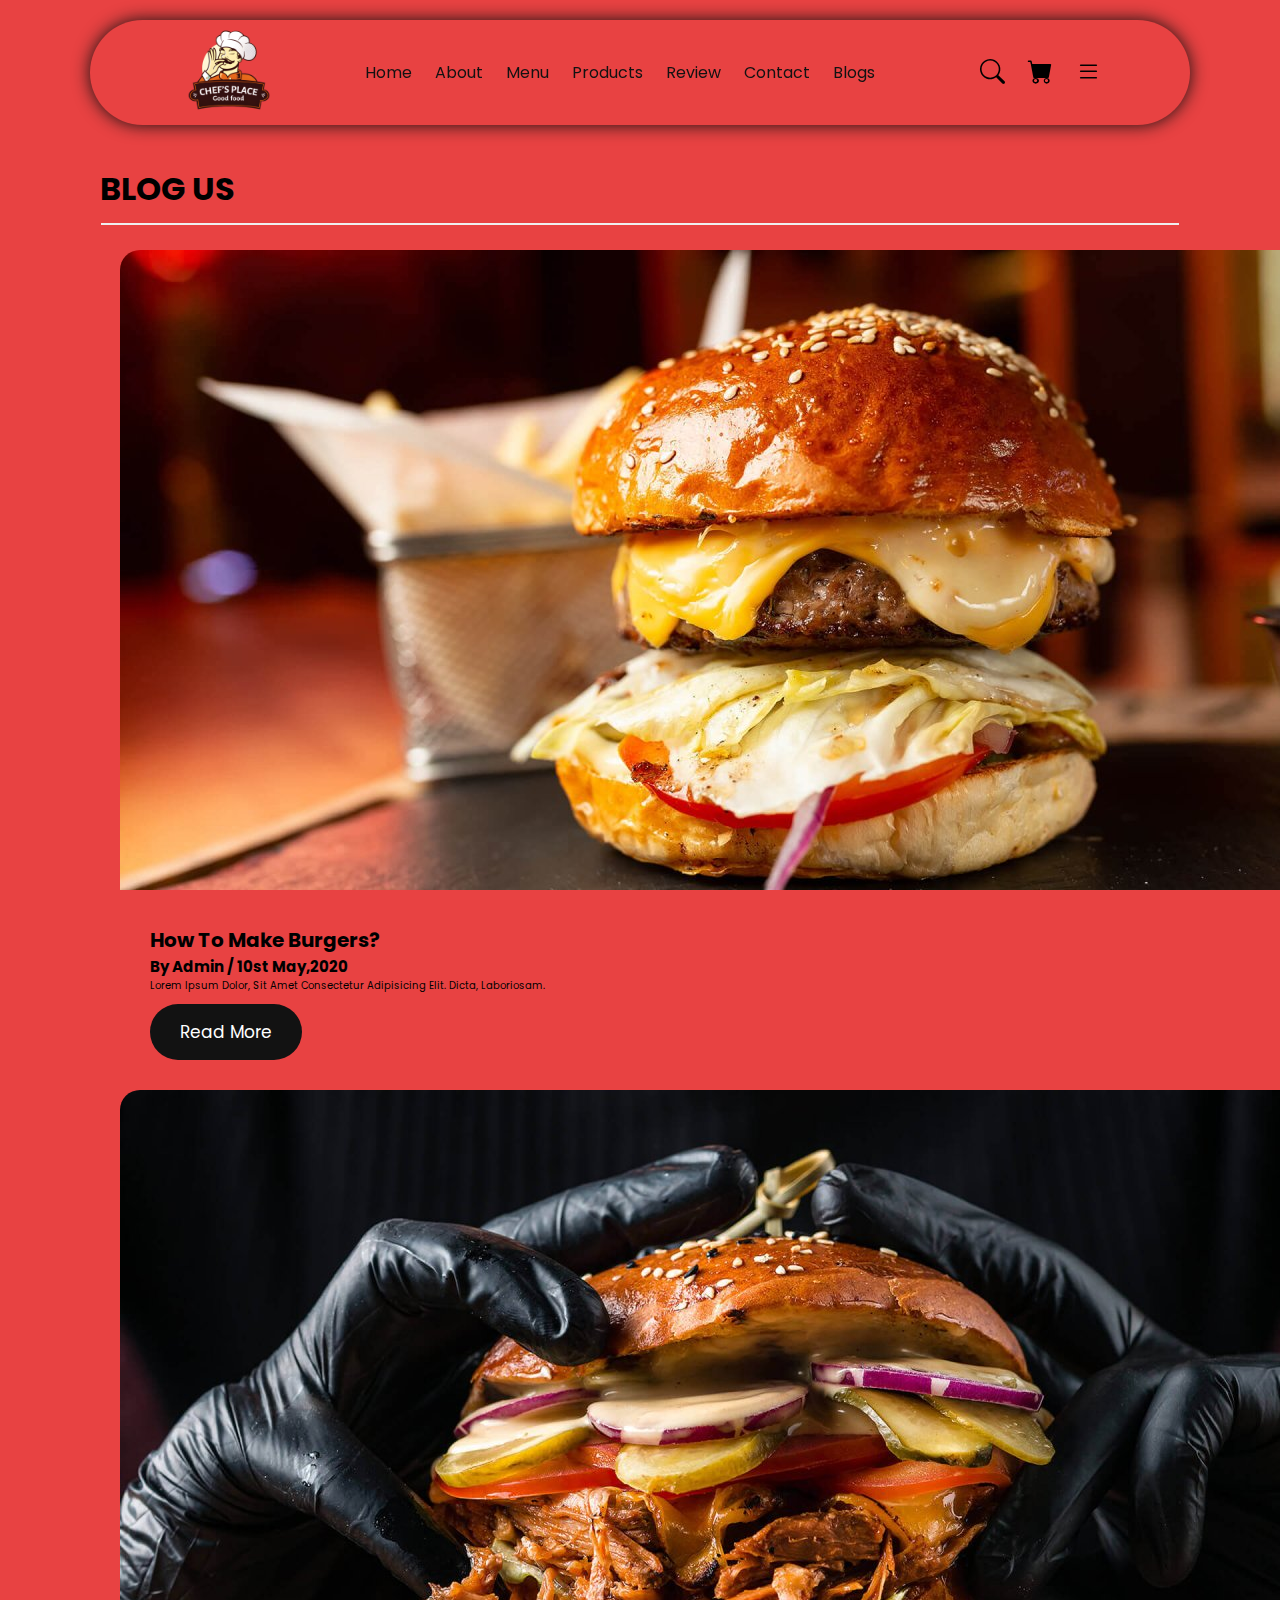
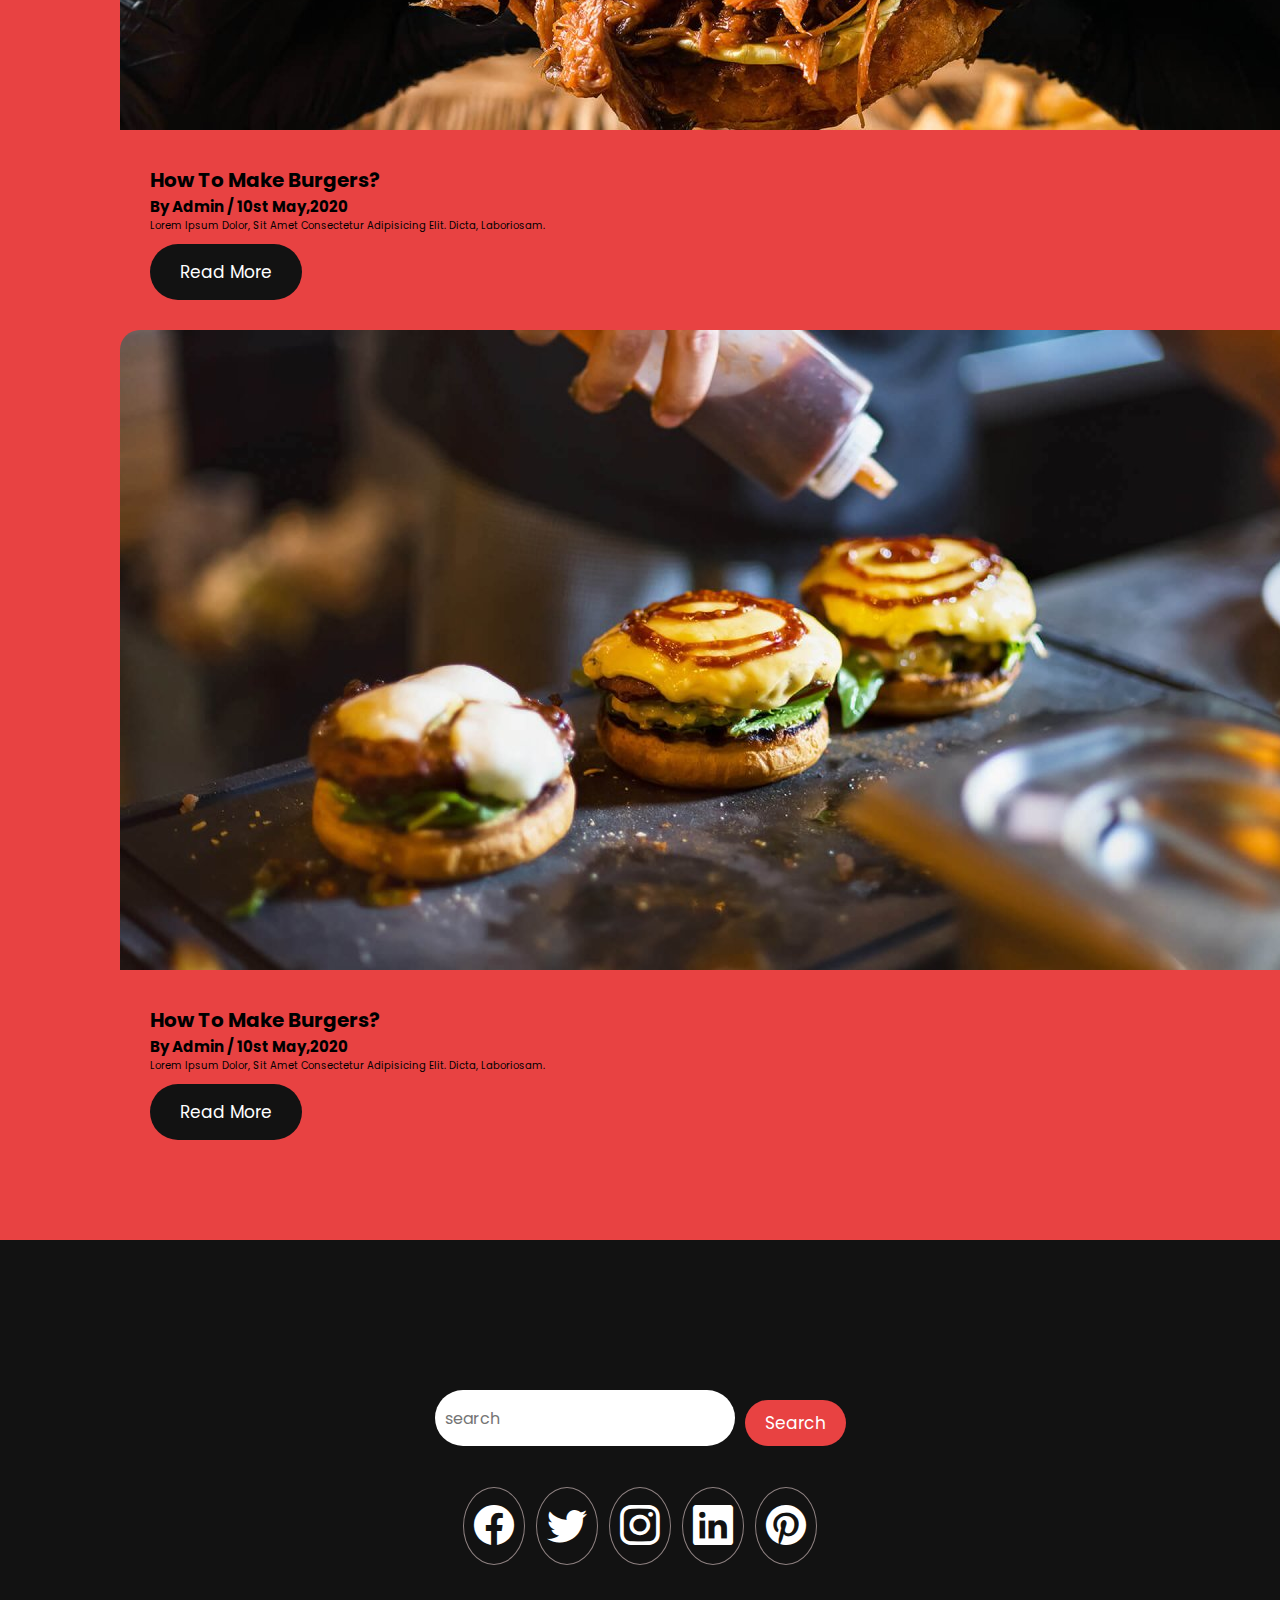
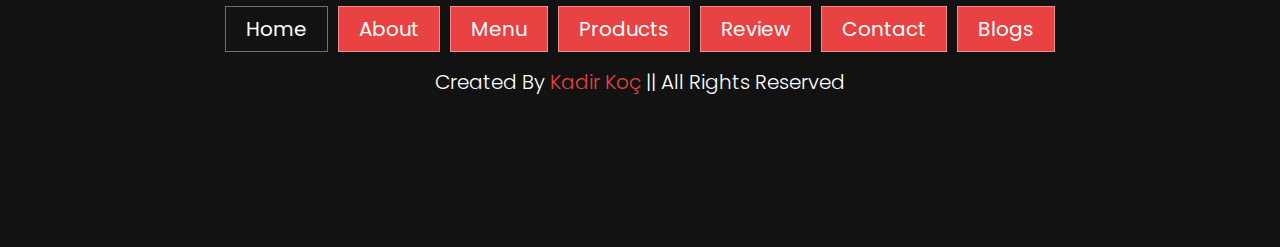
<file: blog.html>
<!DOCTYPE html>
    <html lang="en">
    <head>
        <meta charset="UTF-8">
        <meta http-equiv="X-UA-Compatible" content="IE=edge">
        <meta name="viewport" content="width=device-width, initial-scale=1.0">
        <link href="https://cdn.jsdelivr.net/npm/bootstrap@5.3.0-alpha3/dist/css/bootstrap.min.css" rel="stylesheet" integrity="sha384-KK94CHFLLe+nY2dmCWGMq91rCGa5gtU4mk92HdvYe+M/SXH301p5ILy+dN9+nJOZ" crossorigin="anonymous">
        <link rel="stylesheet" href="https://cdn.jsdelivr.net/npm/bootstrap-icons@1.10.5/font/bootstrap-icons.css">
        <link rel="stylesheet" href="styles/style.css">
        <title>restorant website</title>






    </head>
    <body>
        
<!--HEADER-START  -->
        <header class="header bg-white"> 

            <a href="#" class="logo">
                <img src="resimler3/logo.png"  alt="">
            </a>

            
            <nav class="navbar">
                
                <a href="index.html" class="active">Home</a>
                <a href="about.html" class="">About</a>
                <a href="menu.html" class="">Menu</a>
                <a href="product.html" class="">Products</a>
                <a href="review.html" class="">Review</a>
                <a href="contact.html" class="">Contact</a>
                <a href="blog.html" class="">Blogs</a>
            </nav>

        <div class="buttons">
            
            <button>
                <i class="bi bi-search "></i>
            </button>
            <button>
                <i class="bi bi-cart-fill"></i>
            </button>
            <button>
                <i class="bi bi-list"></i>
            </button>
        </div>


        </header>

<!--HEADER-END  -->














<!--BLOG-START  -->
<section class="blog" id="blog">
    <h1 class="card-text text-white"  style="font-size: xx-large; text-transform: uppercase;margin: 0 -2rem; ">blog <span style="font-size: xx-large;color:black;text-transform: uppercase;">us</span></h1>
    <div class="bord"></div>
    <div class="row row-cols-12">
        <div class="col col-sm-12 col-md-12 col-lg-6 col-xl-4">
            <div class="card ">
                <img src="./resimler3/blog-1.jpg" alt="" class="img1"  >
                <div class="container">
                    <h1>how to make burgers?</h2>
                    <h2>by admin / 10st may,2020</h2>
                    <p class="card-text text-secondary">Lorem ipsum dolor, sit amet consectetur adipisicing elit. Dicta, laboriosam.</p>
                    <a href="#" class="btn">read more</a>   

                </div>
            </div>
        </div>

        <div class="col col-sm-12 col-md-12 col-lg-6 col-xl-4">
            <div class="card ">
                <img src="./resimler3/blog-2.jpg" alt="" class="img2"  >
                <div class="container">
                    <h1>how to make burgers?</h2>
                    <h2>by admin / 10st may,2020</h2>
                    <p class="card-text text-secondary">Lorem ipsum dolor, sit amet consectetur adipisicing elit. Dicta, laboriosam.</p>
                    <a href="#" class="btn">read more</a>   

                </div>
            </div>
        </div>


        <div class="col col-sm-12 col-md-12 col-lg-6 col-xl-4">
            <div class="card ">
                <img src="./resimler3/blog-3.jpg" alt="" class="img3"  >
                <div class="container">
                    <h1>how to make burgers?</h2>
                    <h2>by admin / 10st may,2020</h2>
                    <p class="card-text text-secondary">Lorem ipsum dolor, sit amet consectetur adipisicing elit. Dicta, laboriosam.</p>
                    <a href="#" class="btn">read more</a>   

                </div>
            </div>
        </div>


    </div>

</section>

<!-- BLOG-END -->

<!-- FOOTER-START -->

    <section class="footer">
        <div class="search">
            <input type="text" class="search-input" placeholder="search">
            <button class="btn btn-danger">search</button>
        </div>

        <div class="share ">
            <a href="http://www.facebook.com" class=""><i class="bi bi-facebook"></i></a>
            <a href="http://www.twitter.com" class=""><i class="bi bi-twitter"></i></a>
            <a href="http://www.instagram.com/akadirkoc.55" class=""><i class="bi bi-instagram"></i></a>
            <a href="http://www.linkedin.com" class=""><i class="bi bi-linkedin"></i></a>
            <a href="http://www.pinterest.com" class=""><i class="bi bi-pinterest"></i></a>

        </div>

        <div class="links">
            <a href="index.html" class="active">Home</a>
                <a href="about.html" class="">About</a>
                <a href="menu.html" class="">Menu</a>
                <a href="product.html" class="">Products</a>
                <a href="review.html" class="">Review</a>
                <a href="contact.html" class="">Contact</a>
                <a href="blog.html" class="">Blogs</a>
        </div>

        <div class="credit">
            created by <span>kadir koç</span> || all rights reserved
        </div>

    </section>



<!-- FOOTER-END -->









        <script src="https://cdn.jsdelivr.net/npm/bootstrap@5.3.0-alpha3/dist/js/bootstrap.bundle.min.js" integrity="sha384-ENjdO4Dr2bkBIFxQpeoTz1HIcje39Wm4jDKdf19U8gI4ddQ3GYNS7NTKfAdVQSZe" crossorigin="anonymous"></script>
    </body>
    </html>
</file>
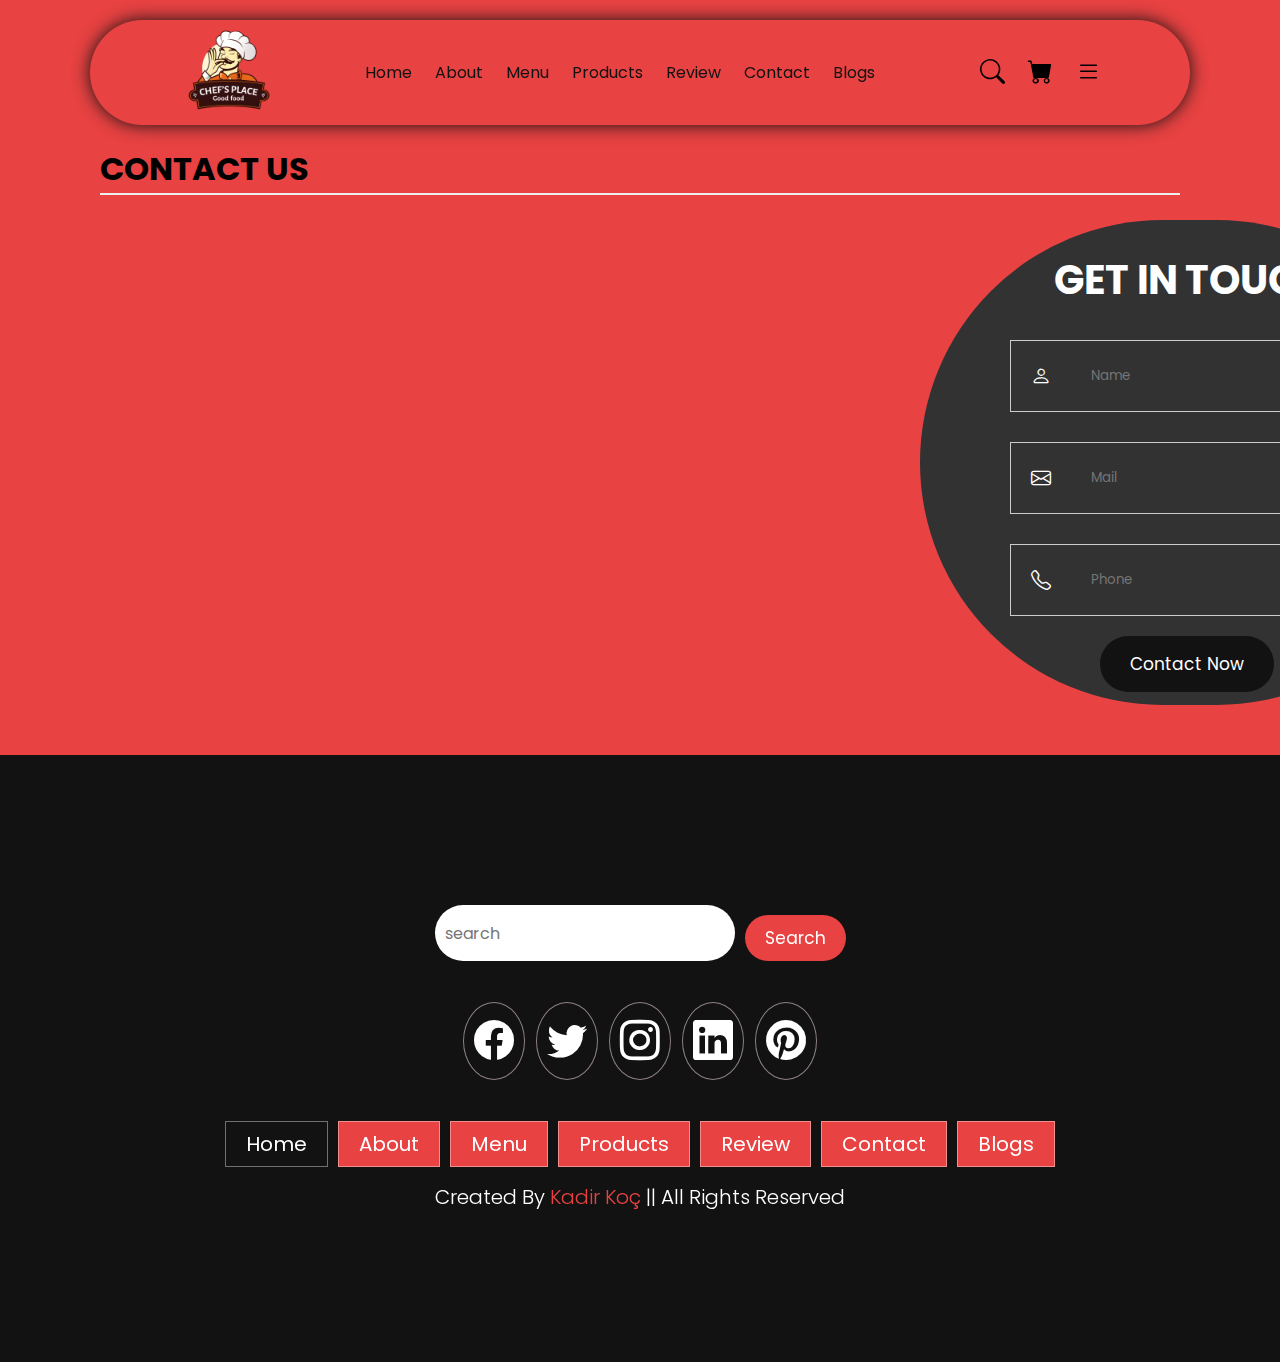
<file: contact.html>
<!DOCTYPE html>
    <html lang="en">
    <head>
        <meta charset="UTF-8">
        <meta http-equiv="X-UA-Compatible" content="IE=edge">
        <meta name="viewport" content="width=device-width, initial-scale=1.0">
        <link href="https://cdn.jsdelivr.net/npm/bootstrap@5.3.0-alpha3/dist/css/bootstrap.min.css" rel="stylesheet" integrity="sha384-KK94CHFLLe+nY2dmCWGMq91rCGa5gtU4mk92HdvYe+M/SXH301p5ILy+dN9+nJOZ" crossorigin="anonymous">
        <link rel="stylesheet" href="https://cdn.jsdelivr.net/npm/bootstrap-icons@1.10.5/font/bootstrap-icons.css">
        <link rel="stylesheet" href="styles/style.css">
        <title>restorant website</title>






    </head>
    <body>
        
<!--HEADER-START  -->
        <header class="header bg-white"> 

            <a href="#" class="logo">
                <img src="resimler3/logo.png"  alt="">
            </a>

            
            <nav class="navbar">
                
                <a href="index.html" class="active">Home</a>
                <a href="about.html" class="">About</a>
                <a href="menu.html" class="">Menu</a>
                <a href="product.html" class="">Products</a>
                <a href="review.html" class="">Review</a>
                <a href="contact.html" class="">Contact</a>
                <a href="blog.html" class="">Blogs</a>
            </nav>

        <div class="buttons">
            
            <button>
                <i class="bi bi-search "></i>
            </button>
            <button>
                <i class="bi bi-cart-fill"></i>
            </button>
            <button>
                <i class="bi bi-list"></i>
            </button>
        </div>


        </header>

<!--HEADER-END  -->








<!--CONTACT START  -->

<section class="contact" id="contact">
    <h1 class="contact-text text-white" style="font-size: xx-large; text-transform: uppercase; ">contact <span style="font-size: xx-large;color:black;text-transform: uppercase;">us</span></h1>
    <div class="bord"></div>
    <div class="row row-cols-2">
        
                <div class="col mt-0 col-md-12 col-lg-6 col-xl-6 ">
                        <div class="contact-header">
                            <iframe class="map" src="https://www.google.com/maps/d/embed?mid=10E4j1NIxSc5NsquNv-IBjjOg7CE&hl=en_US&ehbc=2E312F" width="720" height="480"></iframe>
                
                                                
                        </div>

                        <div class="card-footer">
                            <form >
                                    
                                <h3>get in touch</h3>
                                <div class="inputBox">
                                    <i class="bi bi-person"></i>
                                    <input type="text" placeholder="name">
                                </div>

                                <div class="inputBox" >
                                    <i class="bi bi-envelope"></i>
                                    <input type="email" placeholder="mail">
                                </div>

                                <div class="inputBox">
                                    <i class="bi bi-telephone"></i>
                                    <input type="number" placeholder="phone">
                                </div>

                                <a href="#" class="btn">contact now</a> 

                                
                            </form>
                
                                                
                        </div>

                </div>
    </div>
        
    


</section>

<!--CONTACT END  -->






<!-- FOOTER-START -->

    <section class="footer">
        <div class="search">
            <input type="text" class="search-input" placeholder="search">
            <button class="btn btn-danger">search</button>
        </div>

        <div class="share ">
            <a href="http://www.facebook.com" class=""><i class="bi bi-facebook"></i></a>
            <a href="http://www.twitter.com" class=""><i class="bi bi-twitter"></i></a>
            <a href="http://www.instagram.com/akadirkoc.55" class=""><i class="bi bi-instagram"></i></a>
            <a href="http://www.linkedin.com" class=""><i class="bi bi-linkedin"></i></a>
            <a href="http://www.pinterest.com" class=""><i class="bi bi-pinterest"></i></a>

        </div>

        <div class="links">
            <a href="index.html" class="active">Home</a>
                <a href="about.html" class="">About</a>
                <a href="menu.html" class="">Menu</a>
                <a href="product.html" class="">Products</a>
                <a href="review.html" class="">Review</a>
                <a href="contact.html" class="">Contact</a>
                <a href="blog.html" class="">Blogs</a>
        </div>

        <div class="credit">
            created by <span>kadir koç</span> || all rights reserved
        </div>

    </section>



<!-- FOOTER-END -->









        <script src="https://cdn.jsdelivr.net/npm/bootstrap@5.3.0-alpha3/dist/js/bootstrap.bundle.min.js" integrity="sha384-ENjdO4Dr2bkBIFxQpeoTz1HIcje39Wm4jDKdf19U8gI4ddQ3GYNS7NTKfAdVQSZe" crossorigin="anonymous"></script>
    </body>
    </html>
</file>
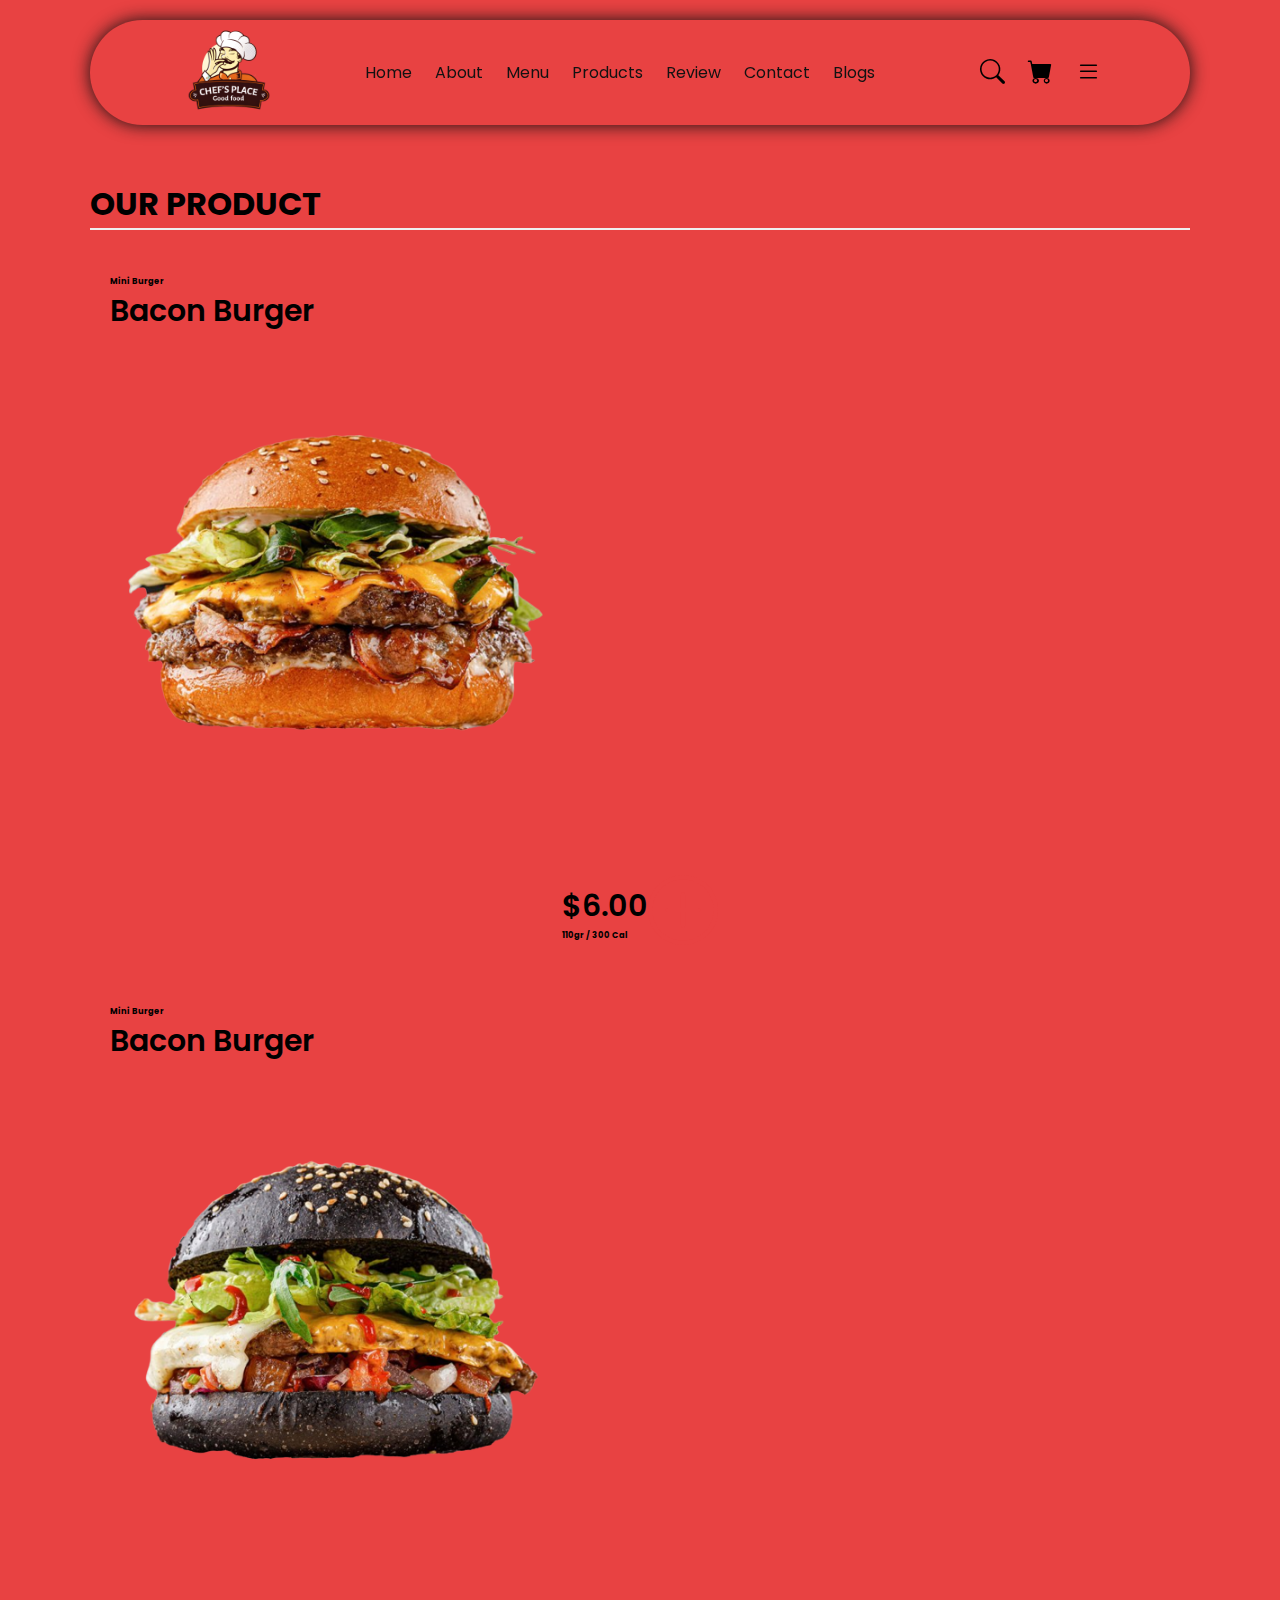
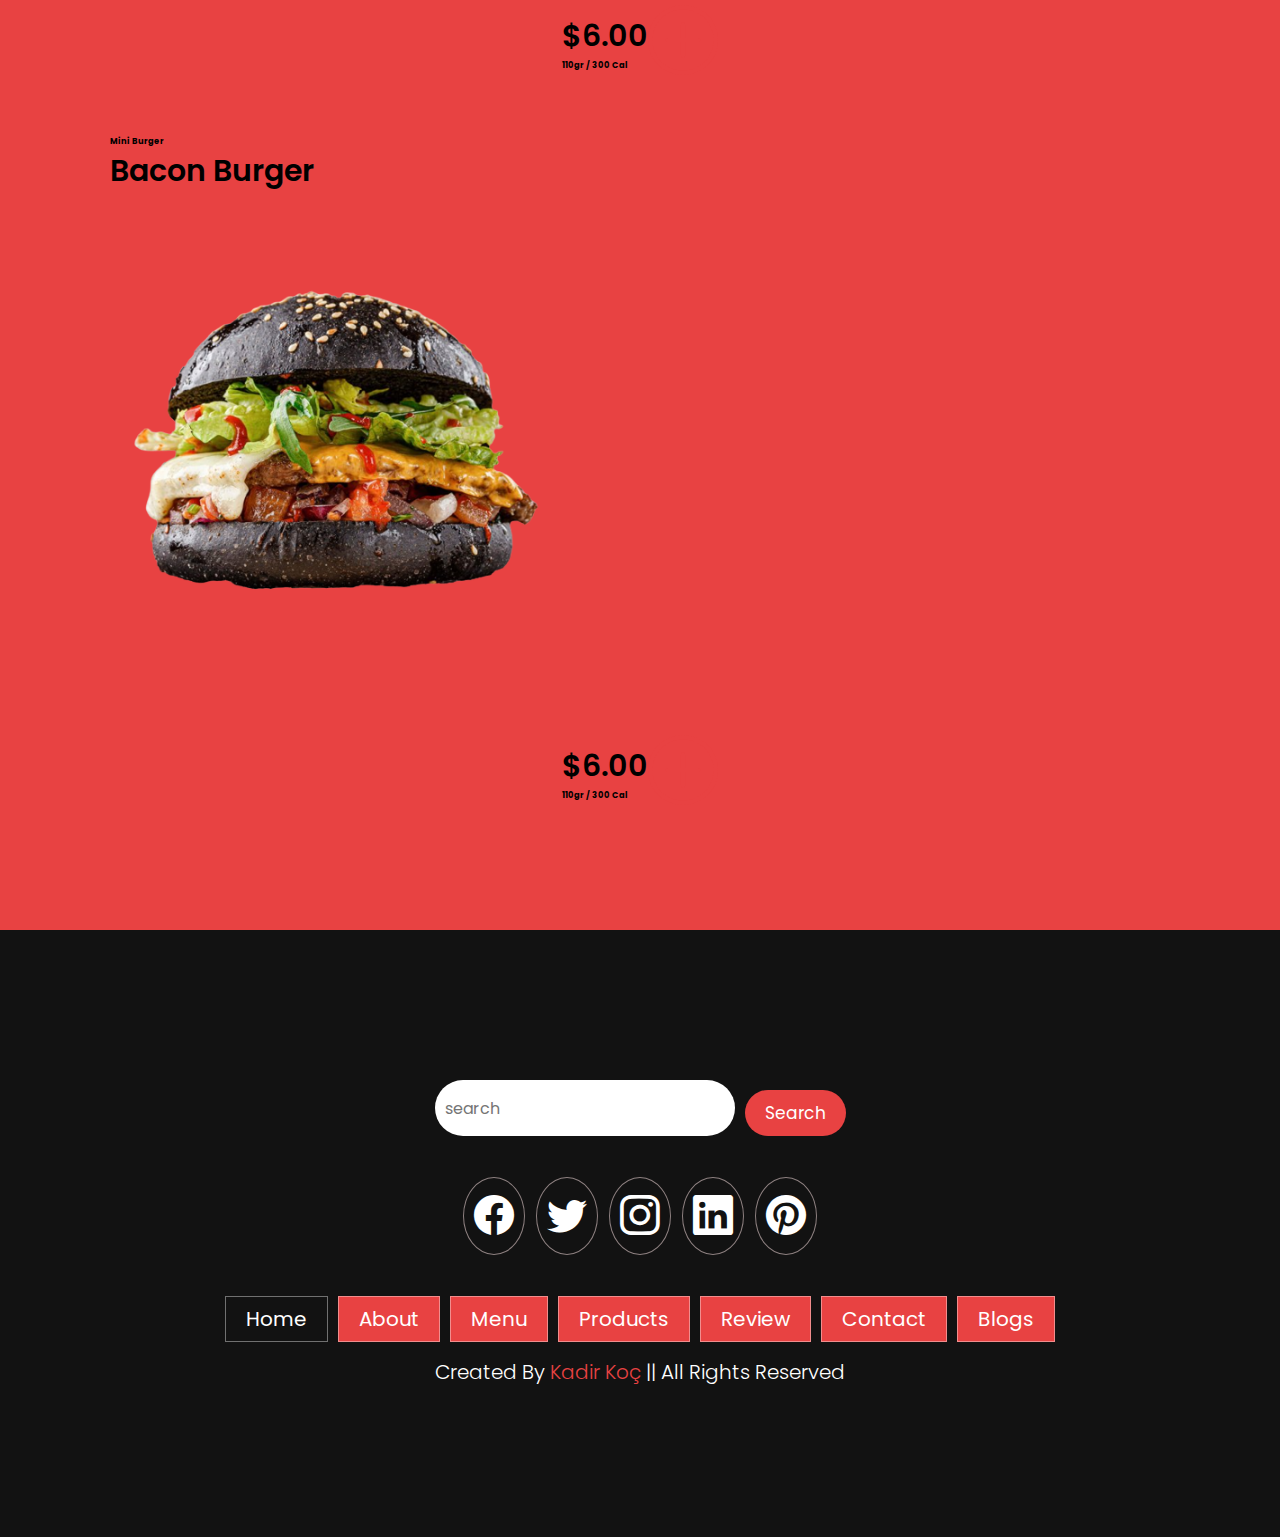
<file: product.html>
<!DOCTYPE html>
    <html lang="en">
    <head>
        <meta charset="UTF-8">
        <meta http-equiv="X-UA-Compatible" content="IE=edge">
        <meta name="viewport" content="width=device-width, initial-scale=1.0">
        <link href="https://cdn.jsdelivr.net/npm/bootstrap@5.3.0-alpha3/dist/css/bootstrap.min.css" rel="stylesheet" integrity="sha384-KK94CHFLLe+nY2dmCWGMq91rCGa5gtU4mk92HdvYe+M/SXH301p5ILy+dN9+nJOZ" crossorigin="anonymous">
        <link rel="stylesheet" href="https://cdn.jsdelivr.net/npm/bootstrap-icons@1.10.5/font/bootstrap-icons.css">
        <link rel="stylesheet" href="styles/style.css">
        <title>restorant website</title>






    </head>
    <body>
        
<!--HEADER-START  -->
        <header class="header bg-white"> 

            <a href="#" class="logo">
                <img src="resimler3/logo.png"  alt="">
            </a>

            
            <nav class="navbar">
                
                <a href="index.html" class="active">Home</a>
                <a href="about.html" class="">About</a>
                <a href="menu.html" class="">Menu</a>
                <a href="product.html" class="">Products</a>
                <a href="review.html" class="">Review</a>
                <a href="contact.html" class="">Contact</a>
                <a href="blog.html" class="">Blogs</a>
            </nav>

        <div class="buttons">
            
            <button>
                <i class="bi bi-search "></i>
            </button>
            <button>
                <i class="bi bi-cart-fill"></i>
            </button>
            <button>
                <i class="bi bi-list"></i>
            </button>
        </div>


        </header>

<!--HEADER-END  -->

<!--PRODUCT-START  -->

<section class="product" id="product">
    <h1 class="card-text text-white" style="font-size: xx-large; text-transform: uppercase;">our <span style="font-size: xx-large;color:black;text-transform: uppercase;">product</span></h1>
    <div class="bord"></div>
    <div class="row row-cols-12">
        
        <div class="col mt-2  ">
            <div class="card mb-3 p-4 h-100 rounded-5 ">
                <div class="card-header">
                    <h5 class="card-text text-uppercase">mini burger</h5>
                    <h1 class="card-font "  >bacon burger</h1>
                    <img src="./resimler3/product-1.png" class="img-fluid" >
                </div>
                
                <div class="card-footer">
                    <div class="card-body">
                        <h1 class="card-font "  >$6.00</h1>
                        <h5>110gr / 300 cal</h5>
                    </div>

                    <div class="buttons">
                        <button><i class="bi bi-plus-circle"></i></button>
                    </div>
                  
                </div>
            </div>
        </div>

        <div class="col mt-2  ">
            <div class="card mb-3 p-4 h-100 rounded-5 ">
                <div class="card-header">
                    <h5 class="card-text text-uppercase">mini burger</h5>
                    <h1 class="card-font "  >bacon burger</h1>
                    <img src="./resimler3/product-2.png" class="img-fluid" >
                </div>
                
                <div class="card-footer">
                    <div class="card-body">
                        <h1 class="card-font "  >$6.00</h1>
                        <h5>110gr / 300 cal</h5>
                    </div>

                    <div class="buttons">
                        <button><i class="bi bi-plus-circle"></i></button>
                    </div>
                  
                </div>
            </div>
        </div>
        
        <div class="col mt-2  ">
            <div class="card mb-3 p-4 h-100 rounded-5 ">
                <div class="card-header">
                    <h5 class="card-text text-uppercase">mini burger</h5>
                    <h1 class="card-font "  >bacon burger</h1>
                    <img src="./resimler3/product-2.png" class="img-fluid" >
                </div>
                
                <div class="card-footer">
                    <div class="card-body">
                        <h1 class="card-font "  >$6.00</h1>
                        <h5>110gr / 300 cal</h5>
                    </div>

                    <div class="buttons">
                        <button><i class="bi bi-plus-circle"></i></button>
                    </div>
                  
                </div>
            </div>
        </div>
        
    

        

        
    </div>


</section>

<!--PRODUCT-END  -->














<!-- FOOTER-START -->

    <section class="footer">
        <div class="search">
            <input type="text" class="search-input" placeholder="search">
            <button class="btn btn-danger">search</button>
        </div>

        <div class="share ">
            <a href="http://www.facebook.com" class=""><i class="bi bi-facebook"></i></a>
            <a href="http://www.twitter.com" class=""><i class="bi bi-twitter"></i></a>
            <a href="http://www.instagram.com/akadirkoc.55" class=""><i class="bi bi-instagram"></i></a>
            <a href="http://www.linkedin.com" class=""><i class="bi bi-linkedin"></i></a>
            <a href="http://www.pinterest.com" class=""><i class="bi bi-pinterest"></i></a>

        </div>

        <div class="links">
            <a href="index.html" class="active">Home</a>
                <a href="about.html" class="">About</a>
                <a href="menu.html" class="">Menu</a>
                <a href="product.html" class="">Products</a>
                <a href="review.html" class="">Review</a>
                <a href="contact.html" class="">Contact</a>
                <a href="blog.html" class="">Blogs</a>
        </div>

        <div class="credit">
            created by <span>kadir koç</span> || all rights reserved
        </div>

    </section>



<!-- FOOTER-END -->









        <script src="https://cdn.jsdelivr.net/npm/bootstrap@5.3.0-alpha3/dist/js/bootstrap.bundle.min.js" integrity="sha384-ENjdO4Dr2bkBIFxQpeoTz1HIcje39Wm4jDKdf19U8gI4ddQ3GYNS7NTKfAdVQSZe" crossorigin="anonymous"></script>
    </body>
    </html>
</file>
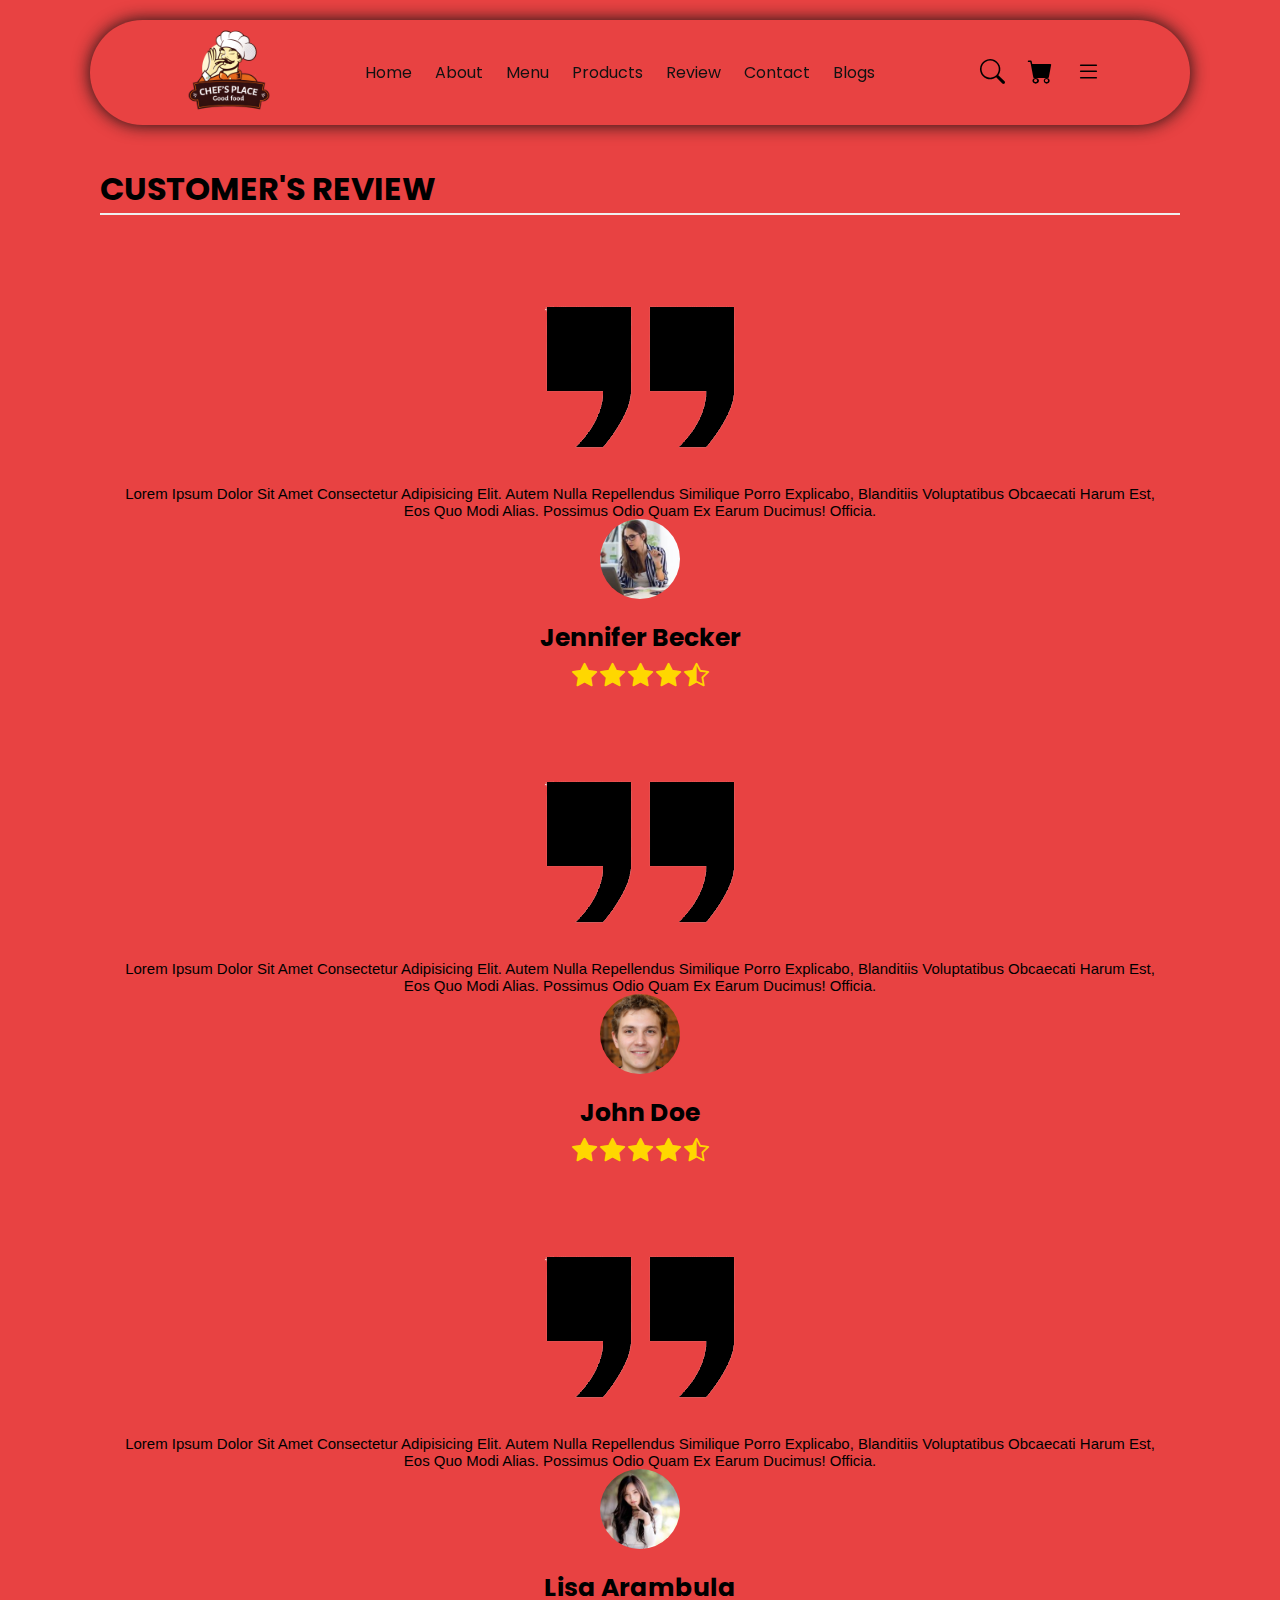
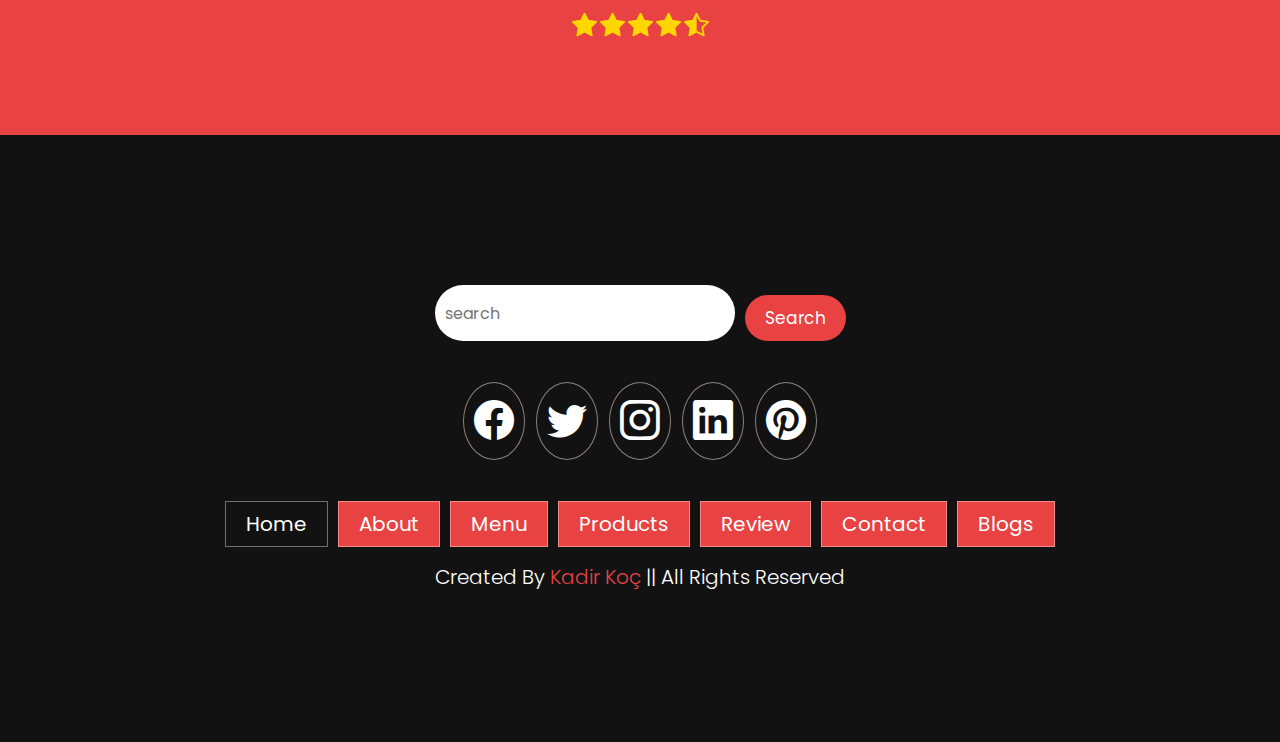
<file: review.html>
<!DOCTYPE html>
    <html lang="en">
    <head>
        <meta charset="UTF-8">
        <meta http-equiv="X-UA-Compatible" content="IE=edge">
        <meta name="viewport" content="width=device-width, initial-scale=1.0">
        <link href="https://cdn.jsdelivr.net/npm/bootstrap@5.3.0-alpha3/dist/css/bootstrap.min.css" rel="stylesheet" integrity="sha384-KK94CHFLLe+nY2dmCWGMq91rCGa5gtU4mk92HdvYe+M/SXH301p5ILy+dN9+nJOZ" crossorigin="anonymous">
        <link rel="stylesheet" href="https://cdn.jsdelivr.net/npm/bootstrap-icons@1.10.5/font/bootstrap-icons.css">
        <link rel="stylesheet" href="styles/style.css">
        <title>restorant website</title>






    </head>
    <body>
        
<!--HEADER-START  -->
        <header class="header bg-white"> 

            <a href="#" class="logo">
                <img src="resimler3/logo.png"  alt="">
            </a>

            
            <nav class="navbar">
                
                <a href="index.html" class="active">Home</a>
                <a href="about.html" class="">About</a>
                <a href="menu.html" class="">Menu</a>
                <a href="product.html" class="">Products</a>
                <a href="review.html" class="">Review</a>
                <a href="contact.html" class="">Contact</a>
                <a href="blog.html" class="">Blogs</a>
            </nav>

        <div class="buttons">
            
            <button>
                <i class="bi bi-search "></i>
            </button>
            <button>
                <i class="bi bi-cart-fill"></i>
            </button>
            <button>
                <i class="bi bi-list"></i>
            </button>
        </div>


        </header>

<!--HEADER-END  -->




<!--REVIEW START  -->


    <section class="review" id="review">
        <h1 class="card-text text-white" style="font-size: xx-large; text-transform: uppercase;">CUSTOMER'S <span style="font-size: xx-large;color: black; text-transform: uppercase;">REVIEW</span></h1>
        <div class="bord"></div>

        <div class="row row-cols-12">
            <div class="col mt-2 col-md-12 col-lg-6 col-xl-4"> 
                <div class="card  ">
                    <div class="card-header">
                        <div class="img1">
                            <img src="./resimler3/quote.png" alt="">
                        </div>
                        <p>Lorem Ipsum Dolor Sit Amet Consectetur Adipisicing Elit. Autem Nulla Repellendus Similique Porro Explicabo, Blanditiis Voluptatibus Obcaecati Harum Est, Eos Quo Modi Alias. Possimus Odio Quam Ex Earum Ducimus! Officia.</p>
                        <div class="img2">
                            <img src="./resimler3/avatar-1.png" alt="">
                        </div>

                        <h2 class="name text-danger">Jennifer Becker</h2>

                        <a href="#"><i class="bi bi-star-fill"></i></a>
                        <a href="#"><i class="bi bi-star-fill"></i></a>
                        <a href="#"><i class="bi bi-star-fill"></i></a>
                        <a href="#"><i class="bi bi-star-fill"></i></a>
                        <a href="#"><i class="bi bi-star-half"></i></a>





                    </div>
                </div>
            </div>

            <div class="col mt-2 col-md-12 col-lg-6 col-xl-4 "> 
                <div class="card ">
                    <div class="card-header">
                        <div class="img1">
                            <img src="./resimler3/quote.png" alt="">
                        </div>
                        <p>Lorem Ipsum Dolor Sit Amet Consectetur Adipisicing Elit. Autem Nulla Repellendus Similique Porro Explicabo, Blanditiis Voluptatibus Obcaecati Harum Est, Eos Quo Modi Alias. Possimus Odio Quam Ex Earum Ducimus! Officia.</p>
                        <div class="img2">
                            <img src="./resimler3/avatar-2.png" alt="">
                        </div>

                        <h2 class="name text-danger">john doe</h2>

                        <a href="#"><i class="bi bi-star-fill"></i></a>
                        <a href="#"><i class="bi bi-star-fill"></i></a>
                        <a href="#"><i class="bi bi-star-fill"></i></a>
                        <a href="#"><i class="bi bi-star-fill"></i></a>
                        <a href="#"><i class="bi bi-star-half"></i></a>





                    </div>
                </div>
            </div>

            <div class="col mt-2 col-md-12 col-lg-6 col-xl-4"> 
                <div class="card  ">
                    <div class="card-header">
                        <div class="img1">
                            <img src="./resimler3/quote.png" alt="">
                        </div>
                        <p>Lorem Ipsum Dolor Sit Amet Consectetur Adipisicing Elit. Autem Nulla Repellendus Similique Porro Explicabo, Blanditiis Voluptatibus Obcaecati Harum Est, Eos Quo Modi Alias. Possimus Odio Quam Ex Earum Ducimus! Officia.</p>
                        <div class="img2">
                            <img src="./resimler3/avatar-3.png" alt="" >
                        </div>

                        <h2 class="name text-danger">lisa arambula</h2>

                        <a href="#"><i class="bi bi-star-fill"></i></a>
                        <a href="#"><i class="bi bi-star-fill"></i></a>
                        <a href="#"><i class="bi bi-star-fill"></i></a>
                        <a href="#"><i class="bi bi-star-fill"></i></a>
                        <a href="#"><i class="bi bi-star-half"></i></a>





                    </div>
                </div>
            </div>


        </div>
    </section>


<!--REVIEW END  -->





<!-- FOOTER-START -->

    <section class="footer">
        <div class="search">
            <input type="text" class="search-input" placeholder="search">
            <button class="btn btn-danger">search</button>
        </div>

        <div class="share ">
            <a href="http://www.facebook.com" class=""><i class="bi bi-facebook"></i></a>
            <a href="http://www.twitter.com" class=""><i class="bi bi-twitter"></i></a>
            <a href="http://www.instagram.com/akadirkoc.55" class=""><i class="bi bi-instagram"></i></a>
            <a href="http://www.linkedin.com" class=""><i class="bi bi-linkedin"></i></a>
            <a href="http://www.pinterest.com" class=""><i class="bi bi-pinterest"></i></a>

        </div>

        <div class="links">
            <a href="index.html" class="active">Home</a>
                <a href="about.html" class="">About</a>
                <a href="menu.html" class="">Menu</a>
                <a href="product.html" class="">Products</a>
                <a href="review.html" class="">Review</a>
                <a href="contact.html" class="">Contact</a>
                <a href="blog.html" class="">Blogs</a>
        </div>

        <div class="credit">
            created by <span>kadir koç</span> || all rights reserved
        </div>

    </section>



<!-- FOOTER-END -->









        <script src="https://cdn.jsdelivr.net/npm/bootstrap@5.3.0-alpha3/dist/js/bootstrap.bundle.min.js" integrity="sha384-ENjdO4Dr2bkBIFxQpeoTz1HIcje39Wm4jDKdf19U8gI4ddQ3GYNS7NTKfAdVQSZe" crossorigin="anonymous"></script>
    </body>
    </html>
</file>
<file: styles/style.css>
@import url('https://fonts.googleapis.com/css2?family=Poppins:wght@100;300;400;500;600;700&family=Seymour+One&display=swap');

:root{
    --main-color:#e84242;
    --black-color:#121212;
    --border:0.1rem solid rgba(255,255,255,0.4);
}


    



*{
    font-family: 'Poppins', sans-serif;
    margin: 0;
    padding: 0;
    box-sizing: border-box;
    outline: none;
    border: none;
    text-decoration: none;
    text-transform: capitalize;  
    transition: 0.2s ease;

}


/* base html codes*/

html{
    font-size:62.5%;
    overflow-x: hidden; /*kaydırma çubuğunu yatay eksende kaldırdık*/
    scroll-margin-top: 9rem;
    scroll-behavior: smooth;  /* kaydırma özelliği düzgün,canlı olur*/
}




body{
    background-color:var(--main-color);
    
}


.btn{

    margin-top: 1rem;
    display: inline-block;
    padding: 1.5rem 3rem;
    border-radius: 30rem;
    font-size: 1.7rem;
    color: #fff;
    background-color: var(--black-color);
    border: none;
    transition: all 0.5s; 
    
    

}


.del{
    font-size: 10px;
    display: inline-block;
    padding: 5px;
    text-decoration: line-through; /*yazıyı ortadan çizer*/
}

.btn:hover{
    
        color: #fff;
        background-color:#323232 ;
        
    
    
}

.card-font{
    font-size: 30px;
    font-weight:600;
}

.bord{
    border:0.1px solid #efefef;
    
    
}

section{
    padding:3.5rem 7%;

}

.search-input{
    font-size: 1.6rem;
    color: var(--black-color);
    padding: 1rem;
    text-transform: none;
    border-radius: 3rem;
}


/* HEADER-START*/

.header .logo img{
    height: 10rem; 
}

.header{
    display: flex;
    align-items: center;
    justify-content: space-between;
    padding: 0px 7%;
    margin: 2rem 7%;
    border-radius: 30rem;
    box-shadow: 0px 0px 17px 0px #121212 ;
    position: sticky;
    top: 0;
    z-index: 1000;
    
    
   
    
    
}
.header .navbar a{
    text-decoration: none;
    padding: 0 1rem;
    font-size: 1.6rem;
    color: var(--black-color);
    border-bottom: 0.1rem solid transparent ;
    cursor: pointer;
}

.header .navbar .active,
.header .navbar a:hover{
    
    border-color: var(--main-color);
    padding-bottom: 0.rem;
    
}

.header .buttons button{
    
    font-size: 2.5rem;
    margin-left: 2rem ;
    background-color: transparent;
    cursor: pointer;
    
    
}


/* HEADER-END*/

/* HOME-START*/

.home{
    min-height: 100vh;
    background: url(../resimler3/home.jpg) no-repeat; /*no-repeat:arka plan tekrarlanmaz*/
    
    background-size: cover; /*arka planı kaplayacak şekilde konumlanır*/
    background-position:center;
    margin-top: -14rem;  /*yukardaki boşluğu aldık*/
    display: flex;
    align-items: center;
    

    
}

.home .content{
    max-width: 60rem;
}

.home .content h3{
    font-size: 6rem;
    color:#fff;
    text-transform: uppercase;
}

.home .content p{
    font-size: 2rem;
    font-weight: 300;
    line-height: 1.8;
    padding: 2rem 0;
    color:#ccc;
}








/* HOME-END*/


/* MENU-START*/


.menu .row {

    margin-top:2.5rem;
    
}
.menu img{
    height: 280px;
    width: 250px;
    padding-left:25px ;
}

.menu .card-footer .btn{
    text-transform:capitalize ;
    
}

.menu .card-footer {
  
    border: none;
    background-color: transparent;
    transition: 2s ease;
}








/*MENU-END*/


/*PRODUCT-START*/



.product .row {

    margin-top:2.5rem;
    
    
    
}
.product img{
    height: 480px;
    width: 450px;
    padding: 2rem 0;
}

.product .card-header{
    border: none;
    background-color: transparent;
    padding: 2rem 2rem;

}


.product .card-footer {
  
    border: none;
    background-color: transparent;
    display: flex;
    align-items: center;
    justify-content: center;
    padding: 2rem 2rem;
    

    
}

.product .buttons button{
    background-color: transparent;
    font-size: 7rem;
    color: #e84242;

}












/*PRODUCT-END*/

/*ABOUT-START*/
.about .row {

    margin-top:2.5rem;
    
    
}

.about .card-footer {
    
    background-color: transparent;
    border:none;
    display: flex;
    background-color: var(--main-color);
    
    
}



.about .card-footer .card-body img{
    height: 500px;
    width: 100rem;
    margin:0 -2rem;
}


.about .card-footer .card-body{
    display: flex;
    gap: 50px;
    
    
    
}
    



.about .card-footer .card-contents p{
    font-size: 1.6rem;
    color: #cccccc;
    
}


/*ABOUT-END*/

/*CUSTOMER-END*/

.review{
    padding: 2rem 12rem;
    margin: 0 -2rem;
}

.review .row {

    margin-top:2.5rem;
   
    
}


.review .card-header{

    background-color: transparent;
    border: none;
    padding: 2rem 2rem;
    text-align: center;
    
}


.review .card-header .img1  {
    display: flex;
    align-items: center;
    justify-content: center;
}


.review .card-header p {
    font-size: 15px;
    font-family:sans-serif;
    text-align:center ;
}

.review .card-header .img2 {
    display: flex;
    align-items: center;
    justify-content: center;
    
    

}

.img2 img{
    border-radius:30rem;
    height: 8rem;
    width: 8rem;
    
}

.review .card-header h2{
    display: flex;
    align-items: center;
    justify-content: center;
    margin-top: 20px;
    font-size: 2.5rem;
}

.review .card-header a{
    font-size: 2.5rem;
    color:gold;
    
   
}


/*CUSTOMER-END*/



/*CONTACT-START*/
.contact .row{
    margin-top: 2.5rem;
}
.contact{
    margin: 0 -10rem;
    padding: 0rem 20rem;
    
}


.contact .col{
    display: flex;
    gap: 15rem;
    
}



.contact .card-footer{
    background-color:#323232;
    border-radius: 25rem;
    padding: 1rem 5rem;
    margin: 0 -5rem;
    color: white;
    
    
    
}

.contact .card-footer h3{
    display: flex;
    justify-content: center;
    margin-top:2rem ;
    font-size: 4rem;
    text-transform: uppercase;
  }

.contact .card-footer .inputBox{
    font-size: 2rem;
    display: flex;
    margin:3rem 4rem;
    column-gap: 4rem;
    border: 1px #ccc solid;
    padding: 2rem 2rem;
    
       
   
}

.contact .card-footer .inputBox input{
    
    background-color: transparent;
    
       
   
}



.contact .card-footer .btn{
    
  margin-left:13rem ;
 
  margin-top: -1rem;
   
}

.contact .btn:hover{
    background-color: #1c1a1a;
}

/*CONTACT-END*/


/*BLOG-START*/

.blog .row{
    margin-top: 2.5rem;
    

    
    
}

.blog {
    padding: 2rem 15rem;
    margin: 0 -3rem;
    
    
}
.blog .col .card  {
    border-radius: 2rem;
    
    
}
.blog .col .card img {
    border-radius:2rem 2rem 0 0;
    
}

.blog .col .card:hover img{
    
    opacity: 0.9;
    

}

.blog .col .card .container {
    padding: 3rem;
    
}

.blog .bord{
    margin: 1rem -1.9rem;
}



/*BLOG-END*/


/*FOOTER-START*/

.footer{
    background-color: var(--black-color);
    text-align: center;
    padding: 15rem;
    margin:5rem -12rem ;
    margin-bottom: -3.4rem;
    
}

.footer .search{
    display: flex;
    justify-content: center;
}


.footer .search .search-input{
    width: 30rem;
}

.footer .search .btn{
    background-color: var(--main-color);
    padding:1rem 2rem ;
    margin-left: 1rem;
}


.footer .share{
    padding: 5rem 0;
    font-size: 4rem;
    
}

.footer .share a{
    border: 1px solid #8e8181;   
    padding: 1rem;
    border-radius: 50%;
    color: #fff;
    
}

.footer .share a:hover{
    
    background-color: var(--main-color);
   
}

.footer .links{
    display: flex;
    justify-content: center;
    flex-wrap: wrap;
    gap:1rem ;
    
    
}

.footer .links a{
    background-color: var(--main-color);
    padding:0.7rem 2rem ;
    text-decoration: none;
    color: #fff;
    font-size: 2rem;
    border: var(--border);
    
}
.footer .links a:hover{
    background-color: var(--black-color);
    opacity: 0.7;
    color: #8e8181;
    
}



.footer .links a.active{
    background-color: var(--black-color);
    
}

.footer .credit{
    color: #fff;
    font-size: 2rem;
    font-weight: 300;
    padding-top: 15px;
}


.footer .credit span{
    color: var(--main-color);
}



/*FOOTER-END*/
</file>
